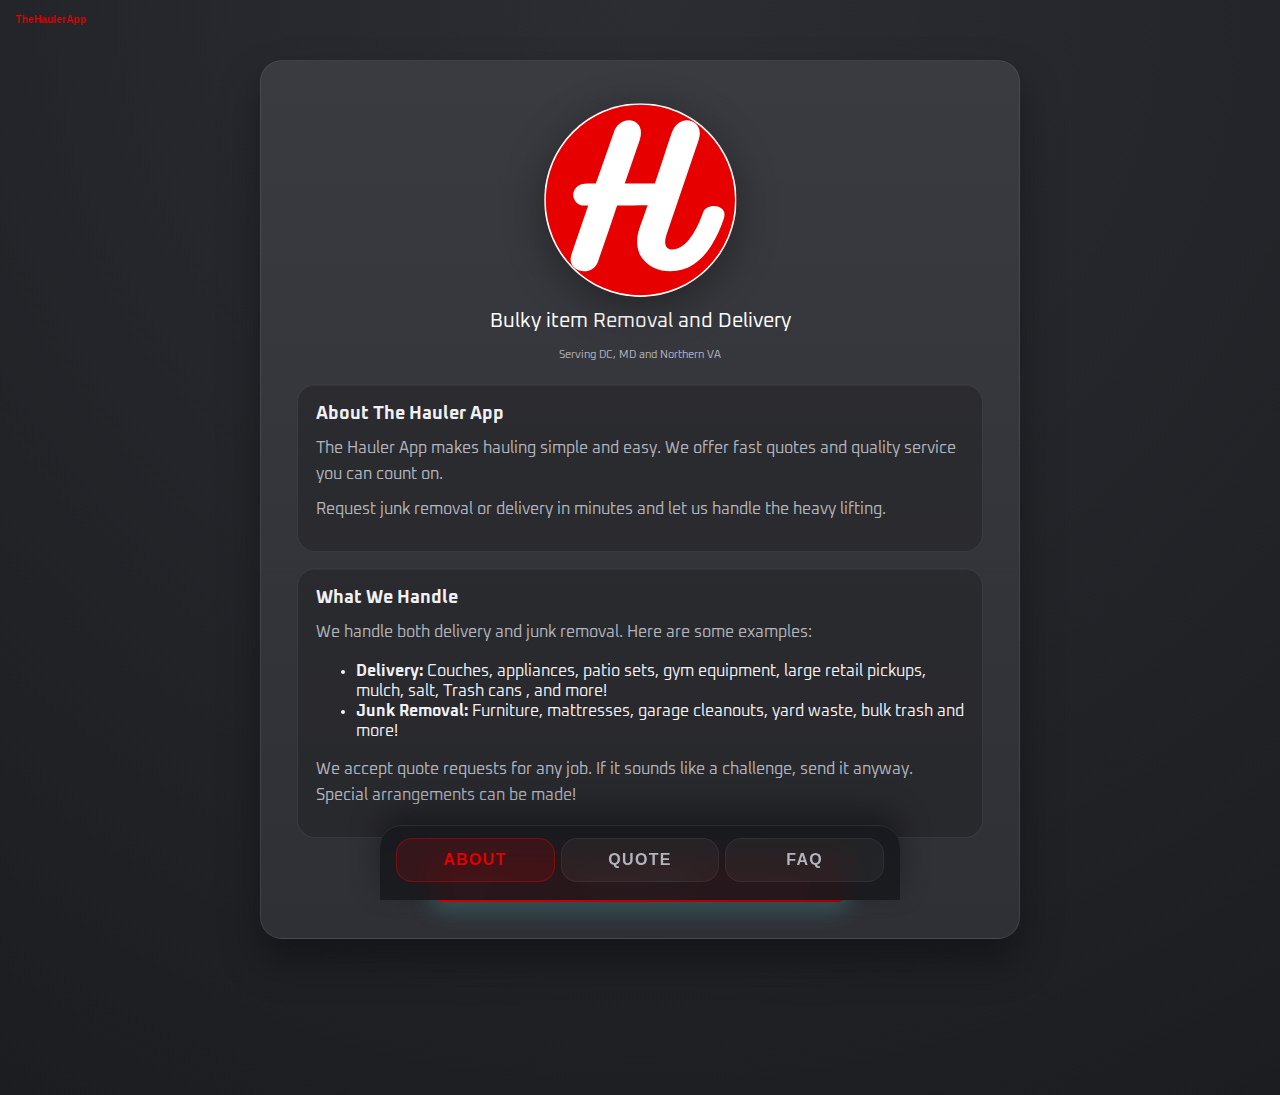
<file: about.html>
<!DOCTYPE html>
<html lang="en">
<head>
    <!-- Page metadata and stylesheet -->
    <meta charset="UTF-8">
    <meta name="viewport" content="width=device-width, initial-scale=1">
    <title>About - Hauler</title>
    <link rel="stylesheet" href="style.css">
</head>
<body>

<div class="corner-brand">TheHaulerApp</div>

<div class="container">
    <!-- Brand logo -->
    <img class="logo" src="Logo.svg" alt="Bulk Movers">
    <p class="tagline">Bulky item Removal and Delivery</p>
    <p class="subtag">Serving DC, MD and Northern VA</p>

    <div class="info-card">
        <h2>About The Hauler App</h2>
        <p>The Hauler App makes hauling simple and easy. We offer fast quotes and quality service you can count on.</p>
        <p>Request junk removal or delivery in minutes and let us handle the heavy lifting.</p>
    </div>

    <div class="info-card">
        <h2>What We Handle</h2>
        <p>We handle both delivery and junk removal. Here are some examples:</p>
        <ul>
            <li><strong>Delivery:</strong> Couches, appliances, patio sets, gym equipment, large retail pickups, mulch, salt, Trash cans , and more!</li>
            <li><strong>Junk Removal:</strong> Furniture, mattresses, garage cleanouts, yard waste, bulk trash and more!</li>
        </ul>
        <p>We accept quote requests for any job. If it sounds like a challenge, send it anyway. Special arrangements can be made!</p>
    </div>

    <a class="cta-button" href="index.html">Get Free Quote</a>
</div>

<nav class="bottom-nav" aria-label="Primary">
    <a class="bottom-nav__item active" href="about.html" aria-current="page">About</a>
    <a class="bottom-nav__item" href="index.html">Quote</a>
    <a class="bottom-nav__item" href="faq.html">FAQ</a>
</nav>

<!-- Behavior for menu and form toggle -->
<script src="script.js"></script>

</body>
</html>
</file>
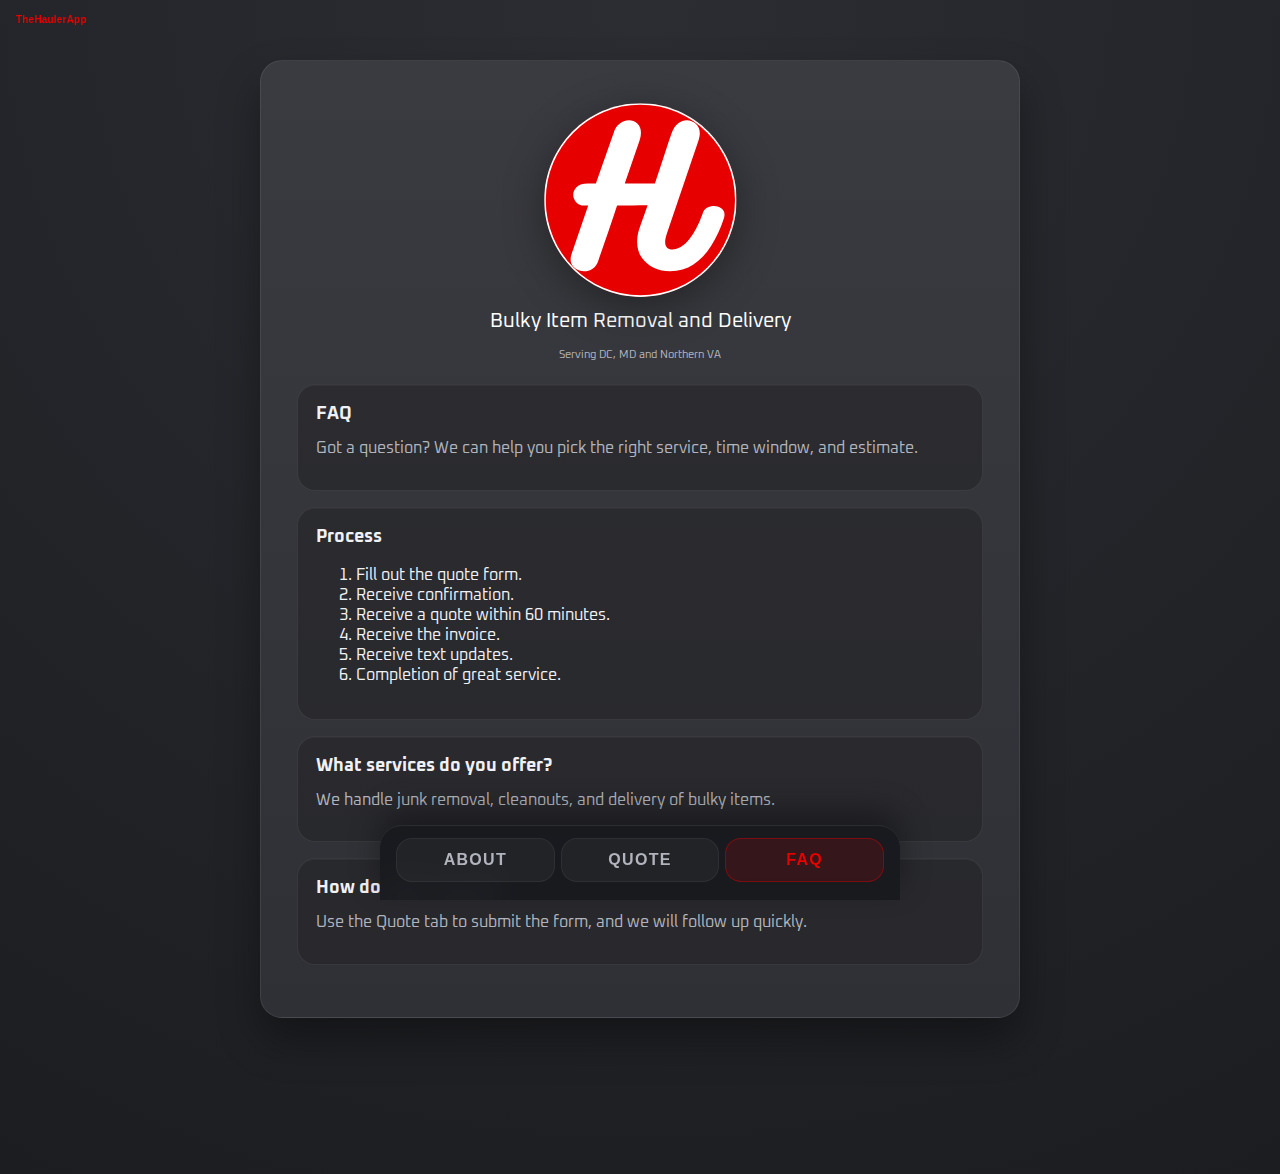
<file: faq.html>
<!DOCTYPE html>
<html lang="en">
<head>
    <!-- Page metadata and stylesheet -->
    <meta charset="UTF-8">
    <meta name="viewport" content="width=device-width, initial-scale=1">
    <title>FAQ - Hauler</title>
    <link rel="stylesheet" href="style.css">
</head>
<body>

<div class="corner-brand">TheHaulerApp</div>

<div class="container">
    <!-- Brand logo -->
    <img class="logo" src="Logo.svg" alt="Bulk Movers">
    <p class="tagline">Bulky Item Removal and Delivery</p>
    <p class="subtag">Serving DC, MD and Northern VA</p>

    <div class="info-card">
        <h2>FAQ</h2>
        <p>Got a question? We can help you pick the right service, time window, and estimate.</p>
    </div>

    <div class="info-card">
        <h2>Process</h2>
        <ol>
            <li>Fill out the quote form.</li>
            <li>Receive confirmation.</li>
            <li>Receive a quote within 60 minutes.</li>
            <li>Receive the invoice.</li>
            <li>Receive text updates.</li>
            <li>Completion of great service.</li>
        </ol>
    </div>

    <div class="info-card">
        <h2>What services do you offer?</h2>
        <p>We handle junk removal, cleanouts, and delivery of bulky items.</p>
    </div>

    <div class="info-card">
        <h2>How do I get a quote?</h2>
        <p>Use the Quote tab to submit the form, and we will follow up quickly.</p>
    </div>
</div>

<nav class="bottom-nav" aria-label="Primary">
    <a class="bottom-nav__item" href="about.html">About</a>
    <a class="bottom-nav__item" href="index.html">Quote</a>
    <a class="bottom-nav__item active" href="faq.html" aria-current="page">FAQ</a>
</nav>

<script src="script.js?v=2"></script>

</body>
</html>
</file>
<file: style.css>
/* Web font for the UI */
@import url("https://fonts.googleapis.com/css2?family=Oxanium:wght@400;500;600&family=Bungee&display=swap");

/* Theme tokens */
:root {
    --bg-1: #1c1d20;
    --bg-2: #25262b;
    --card: #3a3b40;
    --card-2: #2f3035;
    --text: #f0f1f5;
    --muted: #b2b4bd;
    --border: rgba(255, 255, 255, 0.08);
    --accent: #e60000;
    --accent-2: #b00000;
    --shadow: 0 22px 40px rgba(0, 0, 0, 0.35);
}

/* Base page styling */
body {
    font-family: "Oxanium", "Segoe UI", sans-serif;
    background: radial-gradient(circle at top, #2b2d33, var(--bg-1));
    color: var(--text);
    margin: 0;
    padding: 0 0 96px;
    min-height: 100vh;
    box-sizing: border-box;
}

*, *::before, *::after {
    box-sizing: inherit;
}

.corner-brand {
    position: fixed;
    top: 14px;
    left: 16px;
    font-family: "Neue Montreal", "Helvetica Neue", Arial, sans-serif;
    font-size: 10px;
    font-weight: 600;
    letter-spacing: 0.02em;
    color: #e60000;
    z-index: 55;
    pointer-events: none;
}

/* Main card container */
.container {
    max-width: 760px;
    margin: 24px 16px 40px;
    background: linear-gradient(180deg, var(--card), var(--card-2));
    padding: 22px;
    border-radius: 20px;
    box-shadow: var(--shadow);
    border: 1px solid var(--border);
}

/* Title and subtitle */
.logo {
    display: block;
    max-width: 160px;
    width: 100%;
    height: auto;
    margin: 4px auto 6px;
    filter: drop-shadow(0 10px 20px rgba(0, 0, 0, 0.35));
}

.tagline {
    text-align: center;
    color: #ffffff;
    margin: 6px 0 20px;
    font-size: 18px;
}

.subtag {
    text-align: center;
    color: var(--muted);
    margin: -12px 0 22px;
    font-size: 11px;
}

/* Top navigation and slide-down menu */
/* Bottom navigation */
.bottom-nav {
    position: fixed;
    left: 0;
    right: 0;
    bottom: 0;
    display: grid;
    grid-template-columns: repeat(3, minmax(0, 1fr));
    gap: 6px;
    padding: 12px 16px 18px;
    background: rgba(24, 25, 29, 0.92);
    border-top: 1px solid var(--border);
    box-shadow: 0 -14px 30px rgba(0, 0, 0, 0.35);
    backdrop-filter: blur(12px);
    z-index: 50;
    font-family: "Neue Montreal", "Helvetica Neue", Arial, sans-serif;
}

.bottom-nav__item {
    display: flex;
    align-items: center;
    justify-content: center;
    text-decoration: none;
    color: var(--muted);
    font-weight: 600;
    text-transform: uppercase;
    letter-spacing: 0.08em;
    padding: 12px 10px;
    border-radius: 16px;
    background: rgba(255, 255, 255, 0.04);
    border: 1px solid rgba(255, 255, 255, 0.06);
    transition: color 0.2s ease, background 0.2s ease, border-color 0.2s ease;
}

.bottom-nav__item:hover,
.bottom-nav__item:focus-visible {
    color: var(--text);
    background: rgba(255, 255, 255, 0.08);
}

.bottom-nav__item.active,
.bottom-nav__item[aria-current="page"] {
    color: #e60000;
    background: rgba(230, 0, 0, 0.14);
    border-color: rgba(230, 0, 0, 0.4);
}

/* About page content cards */
.info-card {
    background: rgba(31, 32, 36, 0.5);
    padding: 18px;
    border-radius: 18px;
    border: 1px solid var(--border);
    box-shadow: inset 0 1px 0 rgba(255, 255, 255, 0.04);
    margin-bottom: 16px;
}

.info-card h2 {
    margin: 0 0 10px;
    font-size: 18px;
}

.info-card p {
    margin: 0 0 10px;
    color: var(--muted);
    line-height: 1.6;
}

/* Success modal */
.modal {
    position: fixed;
    inset: 0;
    background: rgba(10, 10, 12, 0.65);
    display: none;
    align-items: center;
    justify-content: center;
    padding: 20px;
    z-index: 30;
}

.modal.open {
    display: flex;
}

.modal-card {
    width: min(440px, 90vw);
    background: #2a2b30;
    border-radius: 18px;
    padding: 22px;
    border: 1px solid var(--border);
    box-shadow: var(--shadow);
    text-align: center;
}

.modal-card h2 {
    margin: 0 0 8px;
    font-size: 20px;
}

.modal-card p {
    margin: 0 0 18px;
    color: var(--muted);
}

.modal-actions {
    display: flex;
    gap: 12px;
    justify-content: center;
    flex-wrap: wrap;
}

.modal-btn {
    background: linear-gradient(135deg, var(--accent), var(--accent-2));
    color: #fff;
    border: none;
    padding: 10px 16px;
    border-radius: 12px;
    font-size: 14px;
    font-weight: 600;
    cursor: pointer;
}

.modal-btn.secondary {
    background: transparent;
    color: var(--text);
    border: 1px solid var(--border);
}

/* Segmented toggle control */
.toggle {
    position: relative;
    display: flex;
    justify-content: space-between;
    gap: 4px;
    width: 100%;
    margin: 0 auto 24px;
    background: rgba(24, 25, 29, 0.92);
    padding: 6px;
    border-radius: 999px;
    border: 1px solid var(--border);
    box-shadow: 0 14px 24px rgba(0, 0, 0, 0.28);
    font-family: "Neue Montreal", "Helvetica Neue", Arial, sans-serif;
}

.container .toggle {
    width: 100%;
}

.toggle-option {
    position: relative;
    cursor: pointer;
    font-weight: 600;
    flex: 1;
    z-index: 1;
}

.toggle-option input {
    position: absolute;
    opacity: 0;
    pointer-events: none;
}

.toggle-option span {
    display: flex;
    align-items: center;
    justify-content: center;
    padding: 0 16px;
    height: 50px;
    border-radius: 999px;
    color: var(--muted);
    text-align: center;
    white-space: nowrap;
    line-height: 1;
    font-size: 16px;
    transform: translateY(4px);
    transition: color 0.2s ease, background 0.2s ease, box-shadow 0.2s ease;
}

.toggle-pill {
    position: absolute;
    top: 6px;
    left: 6px;
    width: calc((100% - 12px - 4px) / 2);
    height: calc(100% - 12px);
    background: rgba(230, 0, 0, 0.18);
    border: 1px solid rgba(230, 0, 0, 0.35);
    border-radius: 999px;
    box-shadow: inset 0 1px 0 rgba(255, 255, 255, 0.08),
        0 10px 20px rgba(0, 0, 0, 0.25);
    transition: transform 0.35s ease;
    z-index: 0;
}

.toggle[data-active="delivery"] .toggle-pill {
    transform: translateX(calc(100% + 4px));
}

.toggle-option input:checked + span {
    color: #ffffff;
}

form {
    display: none;
    font-family: "Neue Montreal", "Helvetica Neue", Arial, sans-serif;
}

form.active {
    display: block;
}

/* Form field spacing */
.form-group {
    margin-bottom: 18px;
}

.help-text {
    font-size: 13px;
    color: var(--muted);
    margin-top: 6px;
}

/* Form labels and inputs */
label {
    display: block;
    margin-bottom: 6px;
    font-weight: 600;
    color: var(--text);
    font-size: 26px;
}

input, textarea, select {
    width: 100%;
    padding: 14px 16px;
    border-radius: 12px;
    border: 1px solid transparent;
    background: #2b2c32;
    color: var(--text);
    font-size: 16px;
    box-shadow: inset 0 0 0 1px var(--border);
}

input::placeholder,
textarea::placeholder {
    color: rgba(240, 241, 245, 0.5);
}

input:focus,
textarea:focus,
select:focus {
    outline: none;
    border-color: rgba(255, 255, 255, 0.85);
    box-shadow: 0 0 0 3px rgba(255, 255, 255, 0.35);
}

.invalid {
    border-color: #ff6b6b;
    box-shadow: 0 0 0 2px rgba(255, 107, 107, 0.35);
}

.error-text {
    color: #ff8a8a;
    font-size: 13px;
    margin-top: 6px;
}

textarea {
    resize: vertical;
    min-height: 90px;
}

/* Primary action button */
button {
    background: linear-gradient(135deg, var(--accent), var(--accent-2));
    color: #fff;
    border: none;
    padding: 14px 22px;
    border-radius: 14px;
    cursor: pointer;
    font-size: 16px;
    font-weight: 600;
    width: 100%;
    box-shadow: 0 10px 20px rgba(123, 109, 255, 0.25);
}

button:hover {
    filter: brightness(1.05);
}

.cta-button {
    display: block;
    text-align: center;
    text-decoration: none;
    background: linear-gradient(135deg, var(--accent), var(--accent-2));
    color: #fff;
    border: none;
    padding: 14px 22px;
    border-radius: 14px;
    font-size: 16px;
    font-weight: 600;
    width: 100%;
    box-shadow: 0 10px 20px rgba(79, 195, 199, 0.25);
}

.cta-button:hover {
    filter: brightness(1.05);
}

/* Active form panel styling */
form.active {
    background: rgba(31, 32, 36, 0.5);
    padding: 20px;
    border-radius: 18px;
    border: 1px solid var(--border);
    box-shadow: inset 0 1px 0 rgba(255, 255, 255, 0.04);
    width: 100%;
}

form.active + form {
    margin-top: 18px;
}

/* Desktop enhancements */
@media (min-width: 720px) {
    .container {
        margin: 60px auto;
        padding: 36px;
        border-radius: 22px;
    }

    .logo {
        max-width: 200px;
        margin-bottom: 8px;
    }

    .tagline {
        margin: 8px 0 26px;
        font-size: 20px;
    }

    .toggle {
        width: fit-content;
        margin: 0 auto 28px;
        padding: 6px;
    }

    .toggle-option {
        flex: initial;
    }

    .toggle-option span {
        padding: 12px 26px;
        font-size: 17px;
    }

    button {
        max-width: 420px;
        margin: 0 auto;
        display: block;
    }

    .cta-button {
        max-width: 420px;
        margin: 0 auto;
    }

    .bottom-nav {
        max-width: 520px;
        left: 50%;
        transform: translateX(-50%);
        border-radius: 22px 22px 0 0;
    }
}

@media (max-width: 719px) {
    .container {
        margin: 0;
        padding: 16px;
        background: transparent;
        border: none;
        border-radius: 0;
        box-shadow: none;
    }

    form.active {
        background: transparent;
        padding: 0;
        border: none;
        box-shadow: none;
    }

    input, textarea, select {
        padding: 16px 16px;
        font-size: 16px;
        border-radius: 14px;
    }

    textarea {
        min-height: 120px;
    }

    button {
        padding: 16px 22px;
        font-size: 17px;
    }
}
</file>
